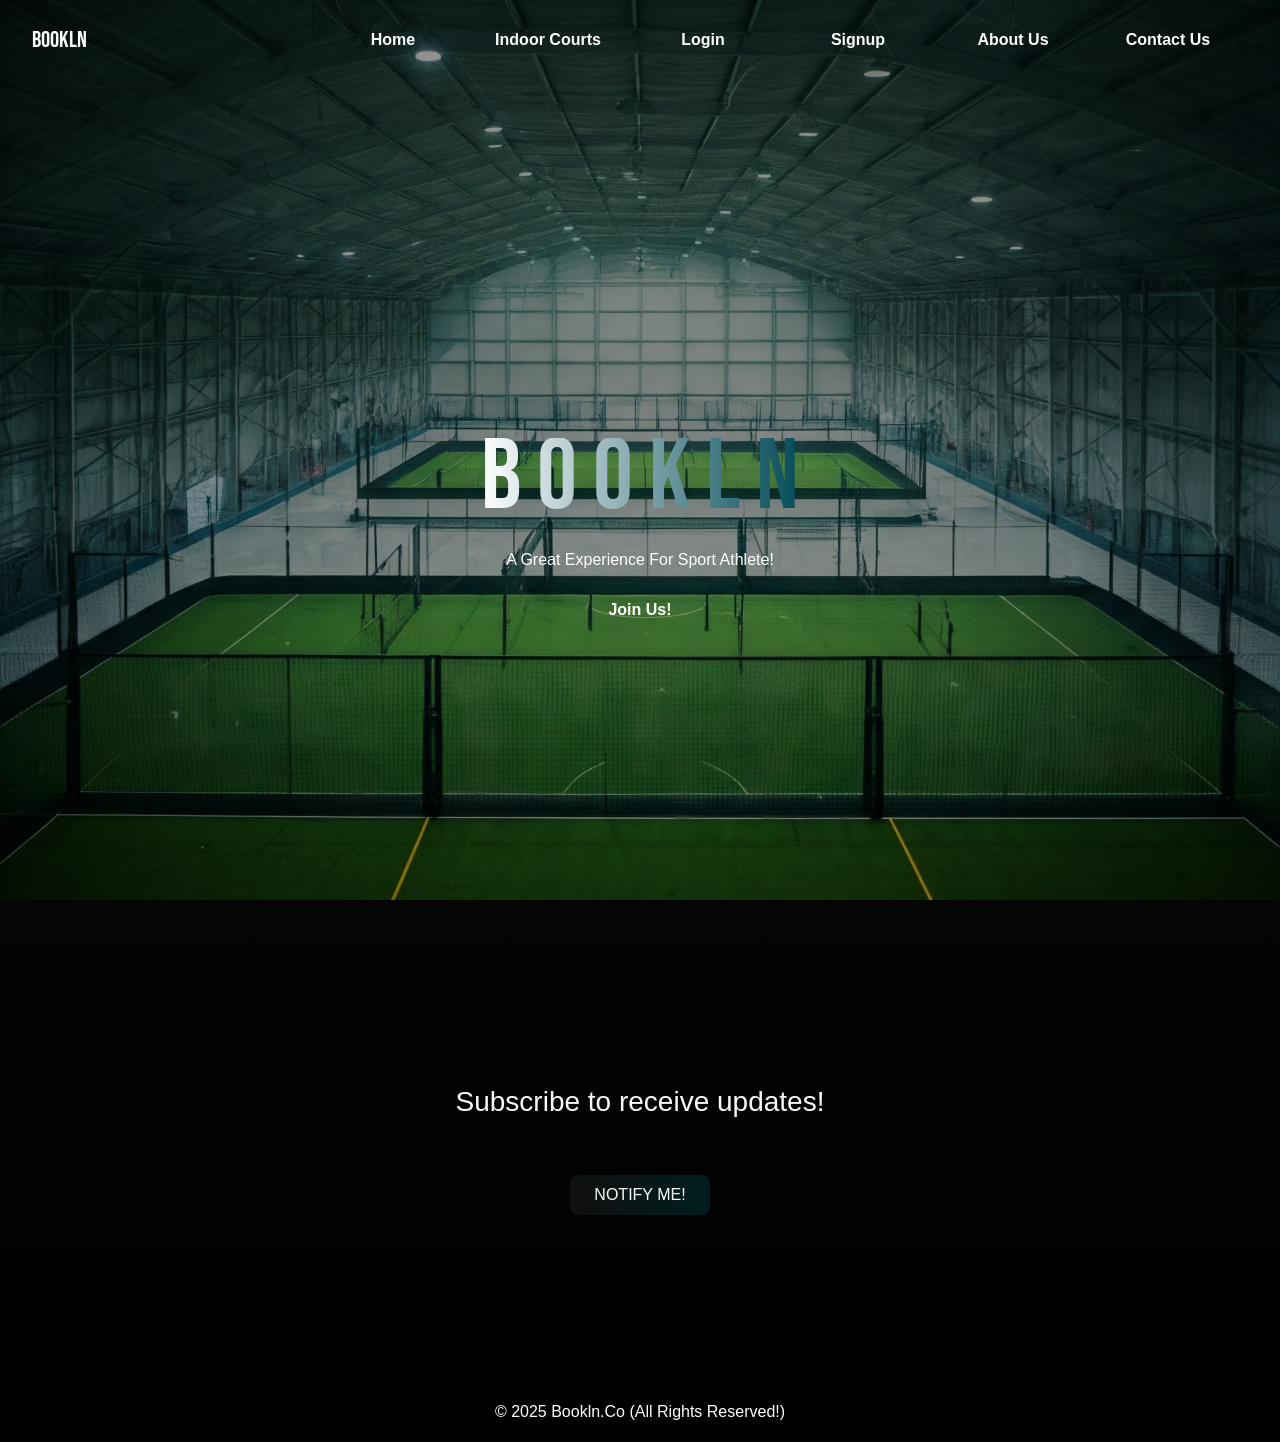
<file: src/main/resources/static/index.html>
<!DOCTYPE html>
<html lang="en">
<head>
  <meta charset="UTF-8" />
  <meta name="viewport" content="width=device-width, initial-scale=1.0" />
  <title>Bookln</title>
  <link rel="preconnect" href="https://fonts.googleapis.com">
  <link rel="preconnect" href="https://fonts.gstatic.com" crossorigin>
  <link href="https://fonts.googleapis.com/css2?family=Bebas+Neue&family=Montserrat:ital,wght@0,100..900;1,100..900&display=swap" rel="stylesheet">
  <link rel="stylesheet" href="https://cdn.jsdelivr.net/npm/bootstrap@5.3.3/dist/css/bootstrap.min.css">
  <link rel="stylesheet" href="css/style.css" />
</head>

<body>
  <section class="bgmain">
    <div class="wrapper">
      <nav class="navbar navbar-expand-lg navbar-dark">
        <div class="container-fluid">
          <a class="nav-a navbar-brand" href="#">Bookln</a>
          <button class="navbar-toggler" type="button" data-bs-toggle="collapse" data-bs-target="#navbarNav"
            aria-controls="navbarNav" aria-expanded="false" aria-label="Toggle navigation">
            <span class="navbar-toggler-icon"></span>
          </button>
          <div class="collapse navbar-collapse" id="navbarNav">
            <ul class="navbar-nav ms-auto">
              <li><a class="nav-link" href="/"><span>Home</span></a></li>
              <li class="nav-item"><a class="nav-link" href="/indoor"><span>Indoor Courts</span></a></li>
              <li><a class="nav-link" href="/login"><span>Login</span></a></li>
              <li><a class="nav-link" href="/signup"><span>Signup</span></a></li>
              <li class="nav-item"><a class="nav-link" aria-current="page" href="/about"><span>About Us</span></a></li>
              <li class="nav-item"><a class="nav-link" href="/contact"><span>Contact Us</span></a></li>
            </ul>
          </div>
        </div>
      </nav>

      <div class="div">
        <h1 class="gradient text-center">B O O K L N</h1>
        <p class="home-p">A Great Experience For Sport Athlete!</p>
        <a class="btn" href="/signup">Join Us!</a>
      </div>
  </section>
  <section class="sec-5">
    <div class="wrapper-2">
      <div class="container">
        <div class="sub-sty row align-content-center justify-content-center" >
          <div class="col-12 col-md-7 text-center">
            <h3 class="text-light">Subscribe to receive updates!</h3>
            <br><br>
            <a href="/contact"><button class="sec-btn mrg text-uppercase py-2 px-4 rounded rounded-3 text-light border border-0">Notify Me!</button></a>
          </div>
        </div>
      </div>
    </div>
  </section>
  <footer>
    <p>&copy; 2025 Bookln.Co (All Rights Reserved!)</p>
  </footer>
  <script src="https://cdn.jsdelivr.net/npm/bootstrap@5.3.3/dist/js/bootstrap.bundle.min.js"></script>
</body>
</html>
</file>
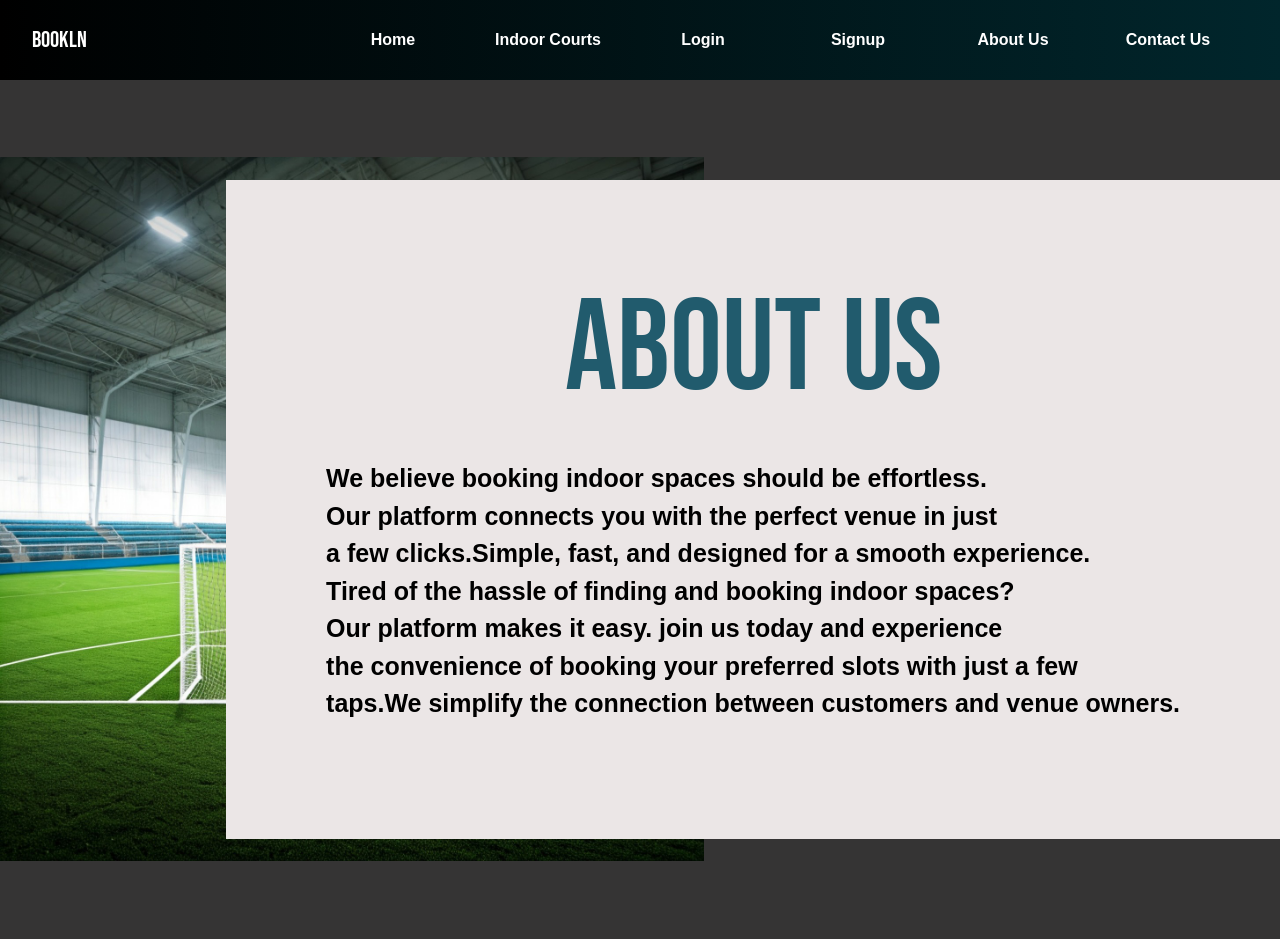
<file: src/main/resources/static/about.html>
<!DOCTYPE html>
<html lang="en">
  <head>
    <meta charset="UTF-8" />
    <meta name="viewport" content="width=device-width, initial-scale=1.0" />
    <title>About Us</title>
    <link rel="preconnect" href="https://fonts.googleapis.com" />
    <link rel="preconnect" href="https://fonts.gstatic.com" crossorigin />
    <link
      href="https://fonts.googleapis.com/css2?family=Bebas+Neue&family=Montserrat:ital,wght@0,100..900;1,100..900&display=swap"
      rel="stylesheet"
    />

    <link
      rel="stylesheet"
      href="https://cdn.jsdelivr.net/npm/bootstrap@5.3.3/dist/css/bootstrap.min.css"
    />
    <link
      rel="stylesheet"
      href="css/style.css"
    />
  </head>
  <body>
    <section class="about-pic">
      <nav class="navbar navbar-expand-lg navbar-dark">
        <div class="container-fluid">
          <a class="nav-a navbar-brand" href="#">Bookln</a>
          <button
            class="navbar-toggler"
            type="button"
            data-bs-toggle="collapse"
            data-bs-target="#navbarNav"
            aria-controls="navbarNav"
            aria-expanded="false"
            aria-label="Toggle navigation"
          >
            <span class="navbar-toggler-icon"></span>
          </button>
          <div class="collapse navbar-collapse" id="navbarNav">
            <ul class="navbar-nav ms-auto">
              <li>
                <a class="nav-link" href="index.html"
                  ><span>Home</span></a
                >
              </li>
              <li class="nav-item">
                <a class="nav-link" href="indoor.html"
                  ><span>Indoor Courts</span></a
                >
              </li>
              <li>
                <a class="nav-link" href="login.html"
                  ><span>Login</span></a
                >
              </li>
              <li>
                <a class="nav-link" href="signup.html"
                  ><span>Signup</span></a
                >
              </li>
              <li class="nav-item">
                <a
                  class="nav-link"
                  aria-current="page"
                  href="about.html"
                  ><span>About Us</span></a
                >
              </li>
              <li class="nav-item">
                <a class="nav-link" href="contact.html"
                  ><span>Contact Us</span></a
                >
              </li>
            </ul>
          </div>
        </div>
      </nav>
      <div class="glassparent">
        <div class="glasscont">
          <h1 class="about">ABOUT US</h1>
          <p class="abt-p">
            We believe booking indoor spaces should be effortless.
            <br />Our platform connects you with the perfect venue in just
            <br />a few clicks.Simple, fast, and designed for a smooth
            experience. <br />Tired of the hassle of finding and booking indoor
            spaces? <br />Our platform makes it easy. join us today and
            experience <br />the convenience of booking your preferred slots
            with just a few <br />taps.We simplify the connection between
            customers and venue owners.
          </p>
        </div>
      </div>
    </section>
    <script src="https://cdn.jsdelivr.net/npm/bootstrap@5.3.3/dist/js/bootstrap.bundle.min.js"></script>
  </body>
</html>
</file>
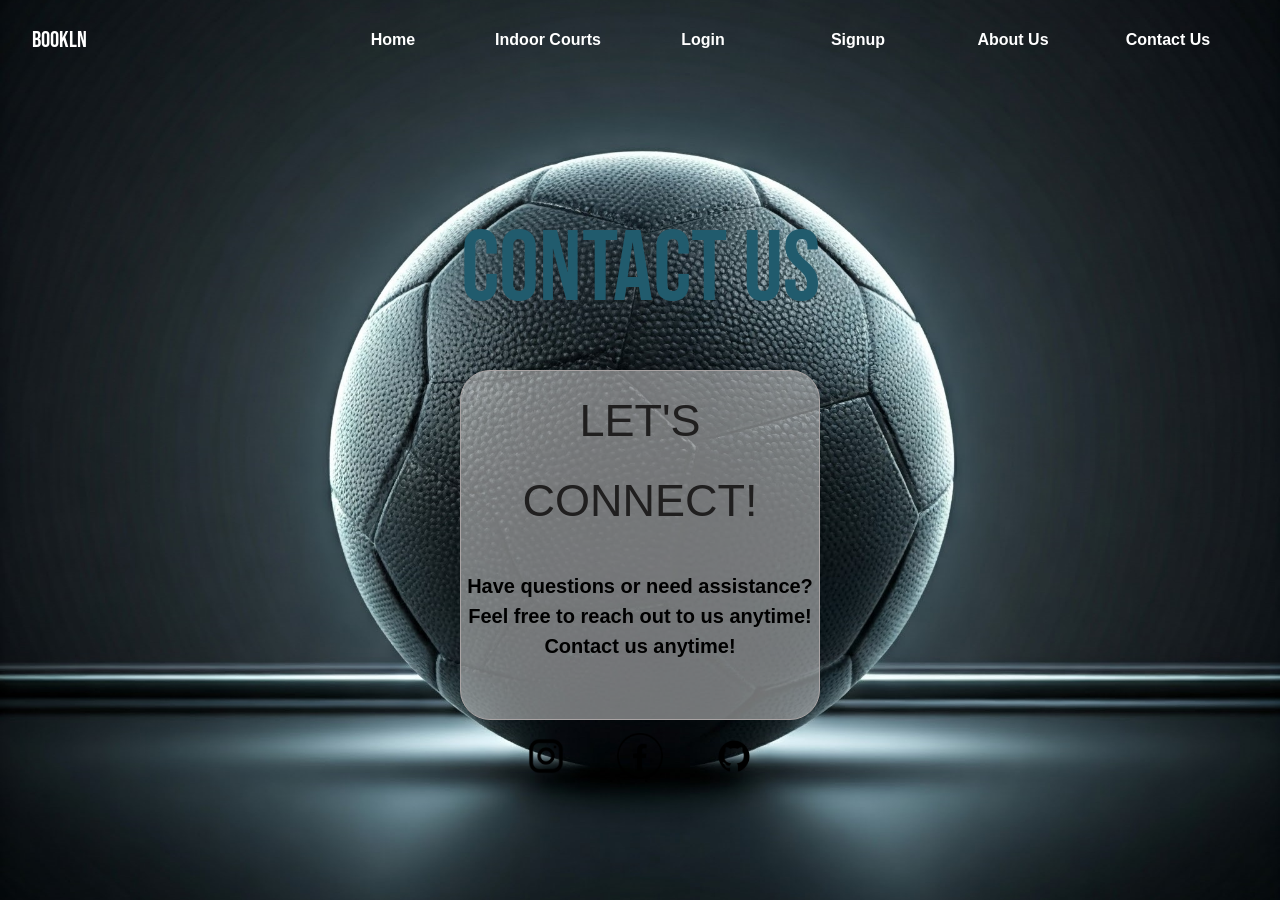
<file: src/main/resources/static/contact.html>
<!DOCTYPE html>
<html lang="en">
  <head>
    <meta charset="UTF-8" />
    <meta name="viewport" content="width=device-width, initial-scale=1.0" />
    <title>Contact Us</title>
    <link rel="preconnect" href="https://fonts.googleapis.com" />
    <link rel="preconnect" href="https://fonts.gstatic.com" crossorigin />
    <link
      href="https://fonts.googleapis.com/css2?family=Bebas+Neue&family=Montserrat:ital,wght@0,100..900;1,100..900&display=swap"
      rel="stylesheet"
    />

    <link
      rel="stylesheet"
      href="https://cdn.jsdelivr.net/npm/bootstrap@5.3.3/dist/css/bootstrap.min.css"
    />
    <link
      rel="stylesheet"
      href="css/style.css"
    />
  </head>
  <body>
    <section class="con-bg">
      <nav class="navbar navbar-expand-lg navbar-dark">
        <div class="container-fluid">
          <a class="nav-a navbar-brand" href="#">Bookln</a>
          <button
            class="navbar-toggler"
            type="button"
            data-bs-toggle="collapse"
            data-bs-target="#navbarNav"
            aria-controls="navbarNav"
            aria-expanded="false"
            aria-label="Toggle navigation"
          >
            <span class="navbar-toggler-icon"></span>
          </button>
          <div class="collapse navbar-collapse" id="navbarNav">
            <ul class="navbar-nav ms-auto">
              <li>
                <a class="nav-link" href="index.html"
                  ><span>Home</span></a
                >
              </li>
              <li class="nav-item">
                <a class="nav-link" href="indoor.html"
                  ><span>Indoor Courts</span></a
                >
              </li>
              <li>
                <a class="nav-link" href="login.html"
                  ><span>Login</span></a
                >
              </li>
              <li>
                <a class="nav-link" href="signup.html"
                  ><span>Signup</span></a
                >
              </li>
              <li class="nav-item">
                <a
                  class="nav-link"
                  aria-current="page"
                  href="about.html"
                  ><span>About Us</span></a
                >
              </li>
              <li class="nav-item">
                <a class="nav-link" href="contact.html"
                  ><span>Contact Us</span></a
                >
              </li>
            </ul>
          </div>
        </div>
      </nav>
      <h1 class="contus-head">CONTACT US</h1>
      <div class="contcontainer">
        <div class="cnctcard">
          <h1 class="heading">LET'S CONNECT!</h1>
          <p class="contpara">
            Have questions or need assistance? <br />Feel free to reach out to
            us anytime!<br />Contact us anytime!
          </p>
          <div class="linksparent">
            <div class="contlinks">
              <a href="https://www.instagram.com/bookln2025/?igsh=MTkzcGJpeDNpenY0cQ%3D%3D&utm_source=qr#"
                ><img
                  src="images/instagram.png"
                  alt="insta"
              /></a>
              <a href="https://www.facebook.com/"
                ><img
                  src="images/fb1.png"
                  alt="facebook"
              /></a>
              <a href="https://github.com/aishxix/first-sem-project"
                >

                  <img
                          src="images/github.png"
                          alt="github"
                  />

              </a>
            </div>
          </div>
        </div>
      </div>
    </section>
    <script src="https://cdn.jsdelivr.net/npm/bootstrap@5.3.3/dist/js/bootstrap.bundle.min.js"></script>
  </body>
</html>
</file>
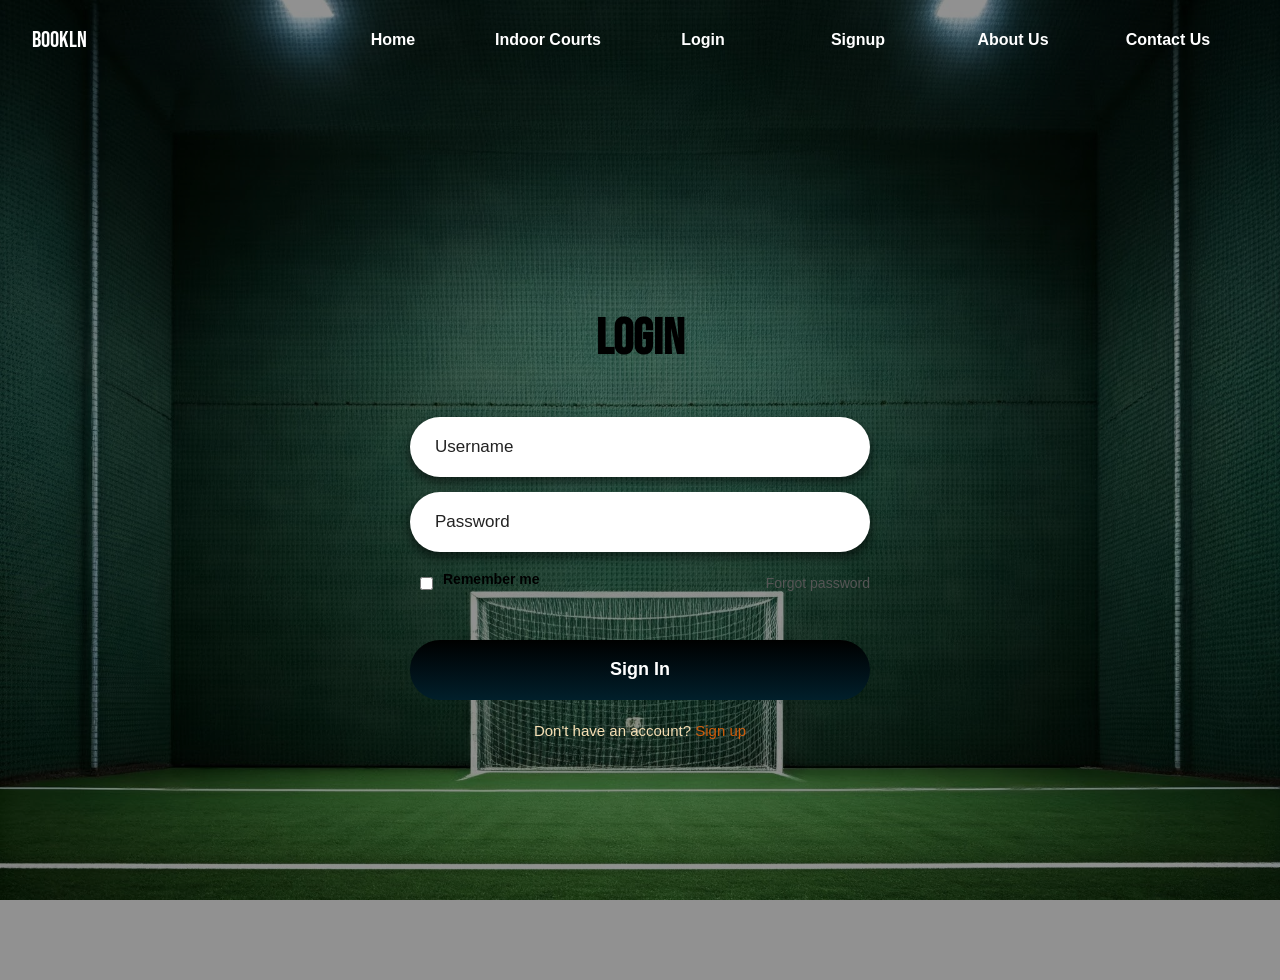
<file: src/main/resources/static/login.html>
<!DOCTYPE html>
<html lang="en">
  <head>
    <meta charset="UTF-8" />
    <meta name="viewport" content="width=device-width, initial-scale=1.0" />
    <title>Login</title>
    <link rel="preconnect" href="https://fonts.googleapis.com">
    <link rel="preconnect" href="https://fonts.gstatic.com" crossorigin>
    <link href="https://fonts.googleapis.com/css2?family=Bebas+Neue&family=Montserrat:ital,wght@0,100..900;1,100..900&display=swap" rel="stylesheet">
    <link rel="stylesheet" href="https://cdn.jsdelivr.net/npm/bootstrap@5.3.3/dist/css/bootstrap.min.css">
    <link rel="stylesheet" href="css/login.css" />
    <link rel="stylesheet" href="css/style.css" />
  </head>
<body>
  <div class="loginbg">
  <div class="wrapper">
        <nav class="navbar navbar-expand-lg navbar-dark" >
            <div class="container-fluid">
                <a class="nav-a navbar-brand" href="#">Bookln</a>
                <button class="navbar-toggler" type="button" data-bs-toggle="collapse" data-bs-target="#navbarNav"
                    aria-controls="navbarNav" aria-expanded="false" aria-label="Toggle navigation">
                    <span class="navbar-toggler-icon"></span>
                </button>
                <div class="collapse navbar-collapse" id="navbarNav">
                    <ul class="navbar-nav ms-auto">
                      <li><a class="nav-link" href="/"><span>Home</span></a></li>
                      <li class="nav-item"><a class="nav-link" href="/indoor"><span>Indoor Courts</span></a></li>
                      <li><a class="nav-link" href="/login"><span>Login</span></a></li>
                      <li><a class="nav-link" href="/signup"><span>Signup</span></a></li>
                      <li class="nav-item"><a class="nav-link" aria-current="page" href="/about"><span>About Us</span></a></li>
                      <li class="nav-item"><a class="nav-link" href="/contact"><span>Contact Us</span></a></li>
                    </ul>
                </div>
            </div>
        </nav>

        <div class="loginbox">
      <div class="login-header">
        <header id="login-header">Login</header>
      </div>
      <form action="/login" method="POST">
        <div class="input-box ">
            <input type="text" class="input-field" name="username" placeholder="Username" autocomplete="off" required />
        </div>
        <div class="input-box">
          <input type="password" class="input-field" name="password" placeholder="Password" autocomplete="off" required />
        </div>
        <div class="forgot">
          <section>
            <input type="checkbox" id="check" />
            <label for="check">Remember me</label>
          </section>
          <section>
            <a href="#">Forgot password</a>
          </section>
        </div>
        <div class="input-submit">
          <button class="btn-secondary submit-btn" type="submit">Sign In</button>
        </div>
      </form>
      <div class="signup-link">
        <p>Don't have an account? <a href="/signup">Sign up</a></p>
      </div>
    </div>
</div>
  </section>
</div>
  <script src="https://cdn.jsdelivr.net/npm/bootstrap@5.3.3/dist/js/bootstrap.bundle.min.js"></script>
  </body>
</html>
</file>
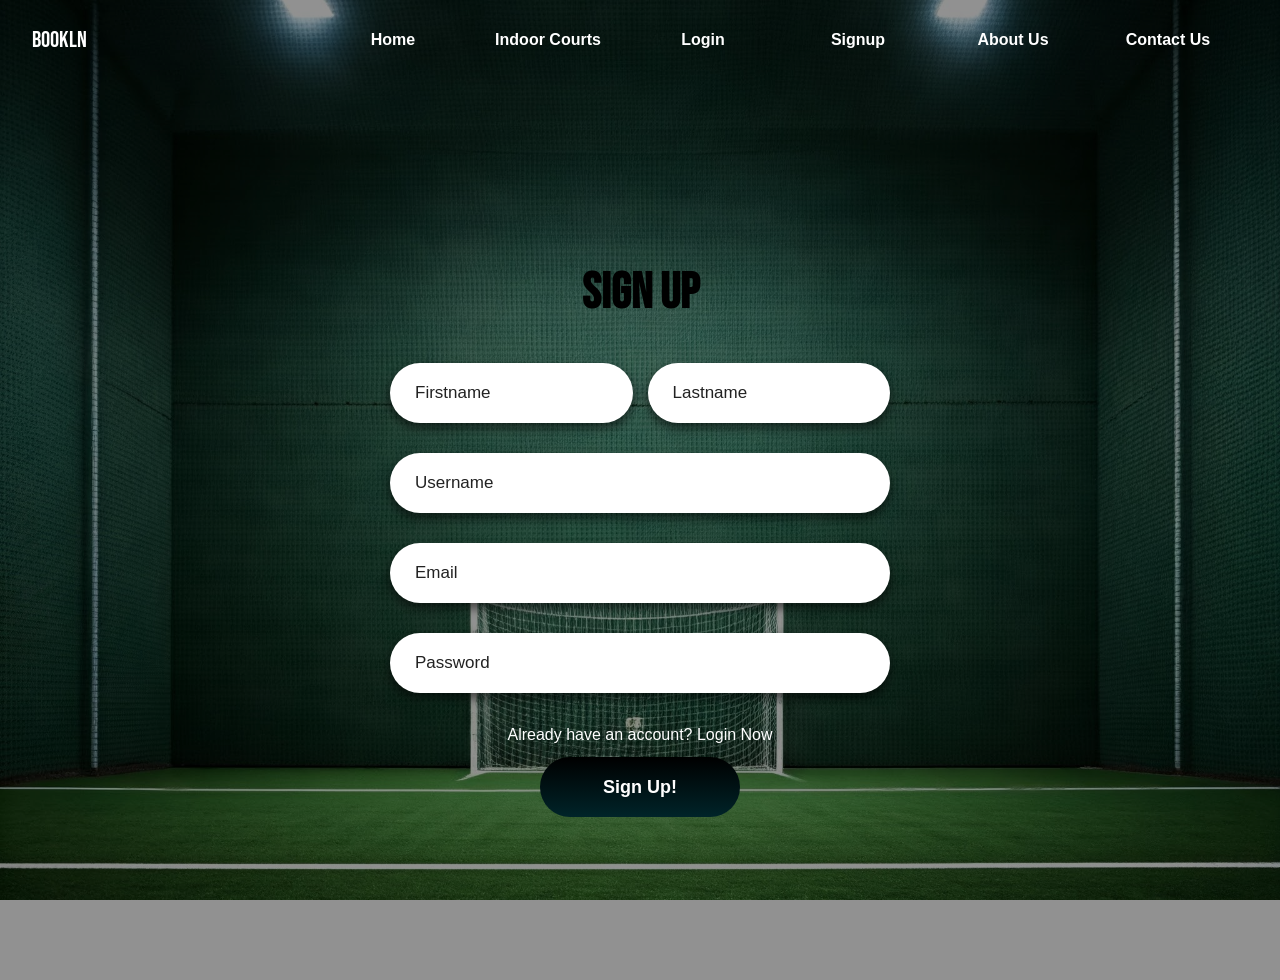
<file: src/main/resources/static/signup.html>
<!DOCTYPE html>
<html lang="en">
  <head>
    <meta charset="UTF-8" />
    <meta name="viewport" content="width=device-width, initial-scale=1.0" />
    <title>Signup</title>
    <link rel="preconnect" href="https://fonts.googleapis.com">
    <link rel="preconnect" href="https://fonts.gstatic.com" crossorigin>
    <link href="https://fonts.googleapis.com/css2?family=Bebas+Neue&family=Montserrat:ital,wght@0,100..900;1,100..900&display=swap" rel="stylesheet">
    <link rel="stylesheet" href="https://cdn.jsdelivr.net/npm/bootstrap@5.3.3/dist/css/bootstrap.min.css">
    <link rel="stylesheet" href="css/signup.css">
    <link rel="stylesheet" href="css/style.css">
  </head>
  <body>

<div class="loginbg">
  <div class="wrapper">
  <nav class="navbar navbar-expand-lg navbar-dark" >
      <div class="container-fluid">
          <a class="nav-a navbar-brand" href="#">Bookln</a>
          <button class="navbar-toggler" type="button" data-bs-toggle="collapse" data-bs-target="#navbarNav"
              aria-controls="navbarNav" aria-expanded="false" aria-label="Toggle navigation">
              <span class="navbar-toggler-icon"></span>
          </button>
          <div class="collapse navbar-collapse" id="navbarNav">
              <ul class="navbar-nav ms-auto">
                <li><a class="nav-link" href="/"><span>Home</span></a></li>
                <li class="nav-item"><a class="nav-link" href="/indoor"><span>Indoor Courts</span></a></li>
                <li><a class="nav-link" href="/login"><span>Login</span></a></li>
                <li><a class="nav-link"  href="/signup"><span>Signup</span></a></li>
                <li class="nav-item"><a class="nav-link" aria-current="page" href="/about"><span>About Us</span></a></li>
                <li class="nav-item"><a class="nav-link" href="/contact"><span>Contact Us</span></a></li>
              </ul>
          </div>
      </div>
  </nav>

    <div class="main">
      <div>
        <h1 class="S-head">Sign Up</h1>
      </div>
      <form action="/signup" method="POST">
        <div class="input-box">
          <section class="section2">
            <input type="text" class="input-field" name="firstname" placeholder="Firstname" autocomplete="off" required />
            <input type="text" class="input-field" name="lastname" placeholder="Lastname" autocomplete="off" required />
          </section>
        </div>
        <div class="input-box">
          <input type="text" class="input-field" name="username" placeholder="Username" autocomplete="off" required />
        </div>
        <div class="input-box">
          <input type="text" class="input-field" name="email" placeholder="Email" autocomplete="off" required />
        </div>
        <div class="input-box">
          <input type="password" class="input-field" name="password" placeholder="Password" autocomplete="off" required />
        </div>

          <div class="alr-acc-a signup-footer">
                <a  href="/login" >Already have an account? Login Now</a>
          </div>
        <div class="input-submit">
          <button class="sign-up-btn" type="submit">Sign Up!</button>
        </div>
      </form>
    </div>
  </div>
    <script src="https://cdn.jsdelivr.net/npm/bootstrap@5.3.3/dist/js/bootstrap.bundle.min.js"></script>
  </body>
</html>
</file>
<file: src/main/resources/static/css/style.css>
@import url("https://fonts.googleapis.com/css2?family=Pattaya&display=swap");

* {
  margin: 0;
  padding: 0;
  font-family: Arial, Helvetica, sans-serif;
}

span {
  font-family: Arial, Helvetica, sans-serif;
  color: white;
  font-weight: bold;
}

#LC {
  color: #000000;
}
a {
  color: #fff;
  text-decoration: none;
  transition: color 0.5s;
}
li:hover {
  background: rgb(5, 63, 65);
  transform: scale(0.9);
}

li {
  text-align: center;
  background-color: transparent;
  border-radius: 15px;
  width: 150px;
  height: 50px;
  margin-right: 5px;
  padding: 5px;
  transition: 0.3s ease-in-out;
}

.sec-btn {
  background-image: linear-gradient(to right, rgb(15, 15, 15), rgb(0, 30, 31));
  color: #000000;
}
.home-p {
  color: white;
}
.nav-a {
  font-family: "Bebas Neue", serif;
  font-size: 23px;
}
.address-card {
  width: 80%;
  margin: auto;
}
.sub-sty {
  min-height: 500px;
}
h1 {
  font-family: "Bebas Neue", serif;
  font-size: 50px;
  margin-right: 500px;
  transition: color 0.3s;
  font-size: 90px;
  margin: 10px 0 30px;
  line-height: 80px;
}

.header {
  background: #222;
  color: #fff;
  padding: 10px 20px;
  position: sticky;
  box-shadow: 0 4px 6px rgba(0, 0, 0, 0.1);
}

.navbar {
  display: flex;
  justify-content: space-between;
  padding: 15px 20px;
  background-image: -webkit-linear-gradient(transparent);
  border: none;
}

.header-content {
  margin-top: 10px;
  display: flex;
  gap: 30px;
  font-size: 30px;
  list-style: none;
}

.card {
  display: inline-block;
  justify-content: space-between;
  align-items: center;
  border: 1px solid #ddd;
  border-radius: 8px;
  box-shadow: 0 4px 8px rgba(0, 0, 0, 0.1);
  overflow: hidden;
  transition: transform 0.2s;
  margin-right: 20px;
  margin-left: 20px;
  margin-top: 15px;
  width: 18rem;
}

.card-img-top {
  width: 100%;
  height: auto;
}

.card-body {
  padding: 16px;
  background: #e0eafc; /* fallback for old browsers */
  background: -webkit-linear-gradient(
    to top,
    #cfdef3,
    #e0eafc
  ); /* Chrome 10-25, Safari 5.1-6 */
  background: linear-gradient(
    to top,
    #cfdef3,
    #e0eafc
  ); /* W3C, IE 10+/ Edge, Firefox 16+, Chrome 26+, Opera 12+, Safari 7+ */
}

.card-title {
  font-size: 1.25rem;
  margin-bottom: 0.5rem;
  color: black;
  font-family:
    system-ui,
    -apple-system,
    BlinkMacSystemFont,
    "Segoe UI",
    Roboto,
    Oxygen,
    Ubuntu,
    Cantarell,
    "Open Sans",
    "Helvetica Neue",
    sans-serif;
}

.card-text {
  font-size: 1rem;
  color: black;
  margin-bottom: 1rem;
}

.btn {
  color: rgb(255, 255, 255);
  border: none;
  padding: 10px 20px;
  border-radius: 5px;
  text-decoration: none;
  display: inline-block;
  font-weight: bold;
  font-family: "Segoe UI", Tahoma, Geneva, Verdana, sans-serif;
}

.btn:hover {
  color: wheat;
  background-color: black;
  cursor: pointer;
}

.card:hover {
  transform: scale(1.05);
}

.form-select {
  width: 100%;
  padding: 8px;
  margin-bottom: 1rem;
  border: 1px solid #ccc;
  border-radius: 4px;
  background-color: #fff;
}

label {
  font-weight: bold;
  margin-bottom: 0.5rem;
  display: block;
  color: black;
}

.bgmain {
  background-image: url("../images/tester2.jpeg");
  height: 100vh; /* Add this line */
  background-repeat: no-repeat;

  background-size: cover;
  background-position: center;
  background-attachment: fixed;
  background-repeat: no-repeat;
}

.div {
  height: 100vh;
  display: flex;
  flex-direction: column;
  align-items: center;
  justify-content: center;
}

.wrapper {
  background-color: rgb(0, 0, 0, 0.432);
  height: inherit;
}

.gradient {
  font-family: "Bebas Neue", serif;
  font-weight: 400;
  font-style: normal;
  font-size: 100px;
  align-content: center;
  background: linear-gradient(to right, white, rgb(5, 77, 90));
  -webkit-text-fill-color: transparent;
  background-clip: text;
}

.sec-5 {
  background-color: rgb(0, 0, 0);
  background-position: top;
  background-repeat: no-repeat;
  background-size: cover;
}

.wrapper-2 {
  background: #000000;
  background: linear-gradient(to bottom, rgb(7, 7, 7, 0.7), rgb(0, 0, 0));
}

footer {
  text-align: center;
  background-color: black;
  color: white;
  padding-bottom: 2px;
}

@media screen and (max-width: 600px) {
  h1 {
    font-size: 26px;
    line-height: 50px;
  }

  .gradient {
    font-family: "Bebas Neue", serif;
    font-size: 40px;
    font-weight: bold;

    background-clip: text;
    -webkit-text-fill-color: transparent;
  }
}
.alr-acc-a {
  color: black;
}

.about-pic {
  background-image: linear-gradient(to right, black, rgb(1, 38, 44));
  background-size: cover;
  height: 100vh;
  /* padding-bottom: 100vh; */
}

.about {
  padding-top: 30px;
  text-align: center;
  text-decoration: none;
  margin-bottom: 0px;
  margin-top: 0px;
  color: rgb(33, 91, 109);
  font-size: 130px;
}

.abt {
  padding-top: 100px;
  font-size: 17px;
  font-family: Impact, Haettenschweiler, "Arial Narrow Bold", sans-serif;
  text-align: center;
  color: rgb(184, 138, 22);
}
/* 
.glasscont {
  margin-top: 50px;
  margin-bottom: auto;
  background-color: rgba(225, 225, 225, 0.5);
  border: 1px solid rgb(187, 182, 182);
  border-radius: 40px;
  text-align: center;
  height: auto;
  width: auto;
}
.glassparent {
  display: flex;
  justify-content: center;
  align-items: center;
  background-image: linear-gradient(to right, black, rgb(1, 38, 44));
} */
.contcontainer {
  display: flex;
  justify-content: center;
  align-items: center;
  margin-top: 60px;
  background-image: linear-gradient(transparent);
}
.contpara {
  font-family: "Gill Sans", "Gill Sans MT", Calibri, "Trebuchet MS", sans-serif;
  text-align: center;
  font-weight: bolder;
  font-size: 20px;
  color: #000000;
}
.cnctcard {
  position: relative;
  background-color: rgba(225, 225, 225, 0.5);
  border: 1px solid rgb(170, 164, 164);
  border-radius: 30px;
  height: 350px;
  width: 360px;
}
.indoor-bg {
  background-image: url(../images/indoorpic.jpeg);
  background-size: cover;
  background-position: center;
  background-repeat: no-repeat;
  background-attachment: fixed;
  width: 100%;
  min-height: 100vh;
  display: flex;
  flex-direction: column;
}
.abt-p {
  color: black;
  font-size: 25px;
  font-family:
    "Trebuchet MS", "Lucida Sans Unicode", "Lucida Grande", "Lucida Sans",
    Arial, sans-serif;
  font-weight: bolder;
  padding-top: 70px;
}
.cont-head {
  margin: 5px;
  color: rgb(33, 91, 109);
}
.contus-head {
  padding-top: 150px;
  text-align: center;
  text-decoration: none;
  margin-bottom: 0px;
  margin-top: 0px;
  color: rgb(33, 91, 109);
  font-size: 100px;
}
.heading {
  text-align: center;
  font-size: 45px;
  font-family: Impact, Haettenschweiler, "Arial Narrow Bold", sans-serif;
  color: rgb(32, 31, 31);
}

.contlinks img {
  width: 50px;
  border-radius: 50%;
  margin: 10px 20px;
  transition: 0.5s;
}
.con-bg {
  background-image: url(../images/indoorpic.jpeg);
  background-size: cover;
  background-position: center;
  background-repeat: no-repeat;
  background-attachment: fixed;
  height: 100vh;
}
.contlinks img:hover {
  background-color: rgb(145, 145, 214);
  transform: scale(1.05);
}

.linksparent {
  display: flex;
  justify-content: center;
  align-items: center;
  margin-top: 60px;
}

#date-select {
  width: 100%;
  padding: 10px;
  font-size: 16px;
  border: 1px solid #ccc;
  border-radius: 5px;
}

#date-select:focus {
  border-color: #aaa;
  box-shadow: 0 0 10px rgba(0, 0, 0, 0.1);
}
@media screen and (max-width: 600px) {
  .about {
    padding-top: 150px;
    text-align: center;
    text-decoration: none;
    margin-bottom: 0px;
    margin-top: 0px;
    color: rgb(33, 91, 109);
    font-size: 50px;
  }
  .con-bg {
    padding-bottom: 210px;
  }
  .abt-p {
    color: black;
    font-size: 13px;
    font-family:
      "Trebuchet MS", "Lucida Sans Unicode", "Lucida Grande", "Lucida Sans",
      Arial, sans-serif;
    padding-top: 65px;
  }

  .cnctcard {
    position: relative;
    background-color: rgba(225, 225, 225, 0.5);
    border: 1px solid rgb(170, 164, 164);
    border-radius: 30px;
    height: 400px;
    width: 200px;
  }
  .contlinks img {
    width: 20px;
    border-radius: 30px;
    margin: 5px 10px;
    transition: 0.5s;
    padding-bottom: 30px;
  }

  .linksparent {
    display: flex;
    justify-content: center;
    align-items: center;
    margin-top: 20px;
  }
  .heading {
    font-size: 30px;
  }
  .contpara {
    font-size: 17px;
  }
  .div {
    animation: animate 2s infinite;
  }

  @keyframes animate {
    0% {
      transform: scale(1);
    }
    50% {
      transform: scale(1.1);
    }
    100% {
      transform: scale(1);
    }
  }
}

.div {
  animation: animate 2s infinite;
}

@keyframes animate {
  0% {
    transform: scale(1);
  }
  50% {
    transform: scale(1.1);
  }
  100% {
    transform: scale(1);
  }
}

.glassparent {
  background: url(../images/back3.jpg) no-repeat left;
  background-size: 55%;
  background-color: rgb(53, 52, 52);
  overflow: hidden;
  padding: 100px 0;
  display: flex;
  align-items: right;
  justify-content: right;
}
.glasscont {
  width: auto;
  float: right;
  background-color: rgb(235, 230, 230);
  padding: 100px;
}

/* Dropdown menu styling to match theme */
.dropdown-menu {
  background-color: #161515; /* Matching navbar background */
  border: 1px solid #333;
}

.dropdown-item {
  color: wheat; /* Matching text color */
  background-color: transparent;
}

.dropdown-item:hover {
  background-color: black;
  color: wheat;
}
</file>
<file: src/main/resources/static/css/login.css>
@import url("https://fonts.googleapis.com/css2?family=Pattaya&display=swap");

* {
  margin: 0;
  padding: 0;
  box-sizing: border-box;
}

span {
  font-family: "Franklin Gothic Medium", "Arial Narrow", Arial, sans-serif;
  text-decoration: none;
}

a {
  color: #fff;
  text-decoration: none;
  transition: color 0.5s;
}

h1 {
  font-family: Pattaya;
  font-size: 50px;
  margin-right: 500px;
  transition: color 0.3s;
}

.header {
  background: #222;
  color: #fff;
  padding: 10px 20px;
  position: sticky;
  box-shadow: 0 4px 6px rgba(0, 0, 0, 0.1);
}

.navbar {
  background-image: linear-gradient(transparent);
  display: flex;
  justify-content: space-between;
  padding: 15px 20px;
  width: 100%;
}

.header-content {
  margin-top: 10px;
  display: flex;
  gap: 30px;
  font-size: 30px;
  list-style: none;
}

.loginbg {
  min-height: 100vh;
background-image: url(../images/loginsign.jpeg);
background-size: cover; /* Add this line */
background-attachment: fixed;
background-position: center;

}

.loginbox {
  display: flex;
  align-items: center;
  justify-content: center;
  flex-direction: column;
  width: 100%;
  height: 100vh;
}

.login-header {
  text-align: center;
  margin: 20px 0 40px 0;
  padding-right: 0px;
}

.login-header header {
  color: rgb(59, 58, 58);
  font-size: 50px;
  font-family: "Bebas Neue", serif;
  font-weight: bolder;
}

.input-box .input-field {
  width: 100%;
  height: 60px;
  font-size: 17px;
  padding: 0 25px;
  margin-bottom: 15px;
  border-radius: 30px;
  border: none;
  box-shadow: 0px 5px 10px 1px rgba(0, 0, 0, 0.5);
  outline: none;
  transition: 0.3s;
}

::placeholder {
  font-weight: 500;
  color: #222;
}

.input-field:focus {
  width: 105%;
}

.forgot {
  display: flex;
  justify-content: space-between;
  margin-bottom: 40px;

}

section {
  display: flex;
  align-items: center;
  font-size: 14px;
  color: #555;
}

#check {
  margin: 10px;
  
}

a {
  text-decoration: none;
}

section a {
  color: #555;
}

.input-submit {
  position: sticky;
}

.submit-btn {
  width: 460px;
  height: 60px;
  color: white;
  font-weight: bolder;
  font-family: "Segoe UI", Tahoma, Geneva, Verdana, sans-serif;
  font-size: large;
  background-image: linear-gradient(rgb(0, 0, 0), rgb(1, 31, 43));
  border-radius: 30px;
  border: none;
  cursor: pointer;
  transition: 0.5s ease-in-out;
}

.input-submit label {
  position: absolute;
  transform: translate(-50%, -50%);
  font-family: "Segoe UI", Tahoma, Geneva, Verdana, sans-serif;
  font-weight: bolder;
  top: 45%;
  left: 50%;

  cursor: pointer;
}

.submit-btn:hover {
  background: black;
  transform: scale(0.9);
}

.signup-link {
  text-align: center;
  font-size: 15px;
  font-weight: lighter;
  margin: 20px;
  color:wheat;
}
#login-header{
  color: rgb(0, 0, 0);
}

.signup-link a {
  color: rgb(208, 93, 11);
  font-weight: initial;
}

.signup-link a:hover {
  text-decoration: underline;
}

@media screen and (max-width:600px){
   
 
.loginbg {
  min-height: 100vh;

width: 435px;
padding-bottom: 30px;
}

.input-box .input-field {
  width: 300px;
  height: 60px;
  font-size: 17px;
  padding: 0 25px;
  margin-bottom: 15px;
  border-radius: 30px;
  border: none;
  box-shadow: 0px 5px 10px 1px rgba(0, 0, 0, 0.5);
  outline: none;
  transition: 0.3s;
  margin-left: 15px;
}

.submit-btn {
  width: 300px;
  height: 60px;
  color: white;
  font-weight: bolder;
  font-family: "Segoe UI", Tahoma, Geneva, Verdana, sans-serif;
  font-size: large;
  background-image: linear-gradient(rgb(7, 7, 80), rgb(14, 14, 63));
  border-radius: 30px;
  border: none;
  cursor: pointer;
  transition: 0.5s ease-in-out;
  margin-left: 15px;
}

}
</file>
<file: src/main/resources/static/css/signup.css>
@import url("https://fonts.googleapis.com/css2?family=Pattaya&display=swap");

* {
  margin: 0;
  padding: 0;
  box-sizing: border-box;
}

::placeholder {
  font-weight: 500;
  color: #222;
}

span {
  font-family: "Franklin Gothic Medium", "Arial Narrow", Arial, sans-serif;
  text-decoration: none;
}

h1 {
  font-family: Pattaya;
  font-size: 50px;
  margin-right: 500px;
  transition: color 0.3s;
}

.loginbg {
  min-height: 100vh;
background-image: url(../images/loginsign.jpeg);
background-size: cover; /* Add this line */
background-attachment: fixed;
background-position: center;

}

.S-head {
  color:black;
  font-size: 50px;
  font-weight: bolder;
}

a {
  color: #fff;
  text-decoration: none;
  transition: color 0.5s;
}

.header {
  background: #222;
  color: #fff;
  padding: 10px 20px;
  position: sticky;
  box-shadow: 0 4px 6px rgba(0, 0, 0, 0.1);
}

.navbar {
  background-image: linear-gradient(transparent);
  display: flex;
  justify-content: space-between;
  padding: 15px 20px;
  width: 100%;
}


.alr-acc-a {
  color:wheat;
 }
.header-content {
  margin-top: 10px;
  display: flex;
  gap: 30px;
  font-size: 30px;
  list-style: none;
}

.main {
  display: flex;
  align-items: center;
  justify-content: center;
  flex-direction: column;
  height: 100vh;
}

.name .names,
.id .names,
.input-box .input-field {
  width: 100%;
  height: 60px;
  font-size: 17px;
  padding: 0 25px;
  margin-bottom: 15px;
  border-radius: 30px;
  border: none;
  box-shadow: 0px 5px 10px 1px rgba(0, 0, 0, 0.5);
  outline: none;
  transition: 0.3s;
}

.input-field:focus,
.name:focus {
  width: 105%;
}

.input-box {
  display: flex;
  flex-direction: column;
  width: 100%;
  max-width: 500px;
  margin-bottom: 15px;
}

.input-submit {
  display: flex;
  align-items: center;
  justify-content: center;
  margin-top: 10px;
}

.sign-up-btn {
  width: 200px;
  height: 60px;
  align-items: center;
  border: none;
  background-image: linear-gradient(rgb(0, 0, 0),rgb(0, 36, 41));
  color: white;
  font-weight: bolder;
  font-family: "Segoe UI", Tahoma, Geneva, Verdana, sans-serif;
  font-size: large;
  border-radius: 50px;
  transition: 0.5s ease-in-out;
  cursor: pointer;
}

.sign-up-btn:hover {
  background: black;
  transform: scale(1.05);
}

.section1,
.section2 {
  display: flex;
  align-items: center;
  justify-content: center;
  font-size: 14px;
  color: #555;
  gap: 15px;
}

.section1 section a,
.section2 section a {
  color: #555;
}

.signup-footer {
  display: flex;
  justify-content: center;
  align-items: center;
  margin-top: 10px;
}

.signup-footer a {
  font-size: 16px;
  text-decoration: none;
  margin: 0;
}

.signup-footer a:hover {
  text-decoration: underline;
}
@media screen and (max-width:600px){
 


 

.section2 {
  display: flex;
  align-items: center;
  justify-content: center;
  font-size: 14px;
  color: #555;
  gap: 1px;
  
}


}
</file>
